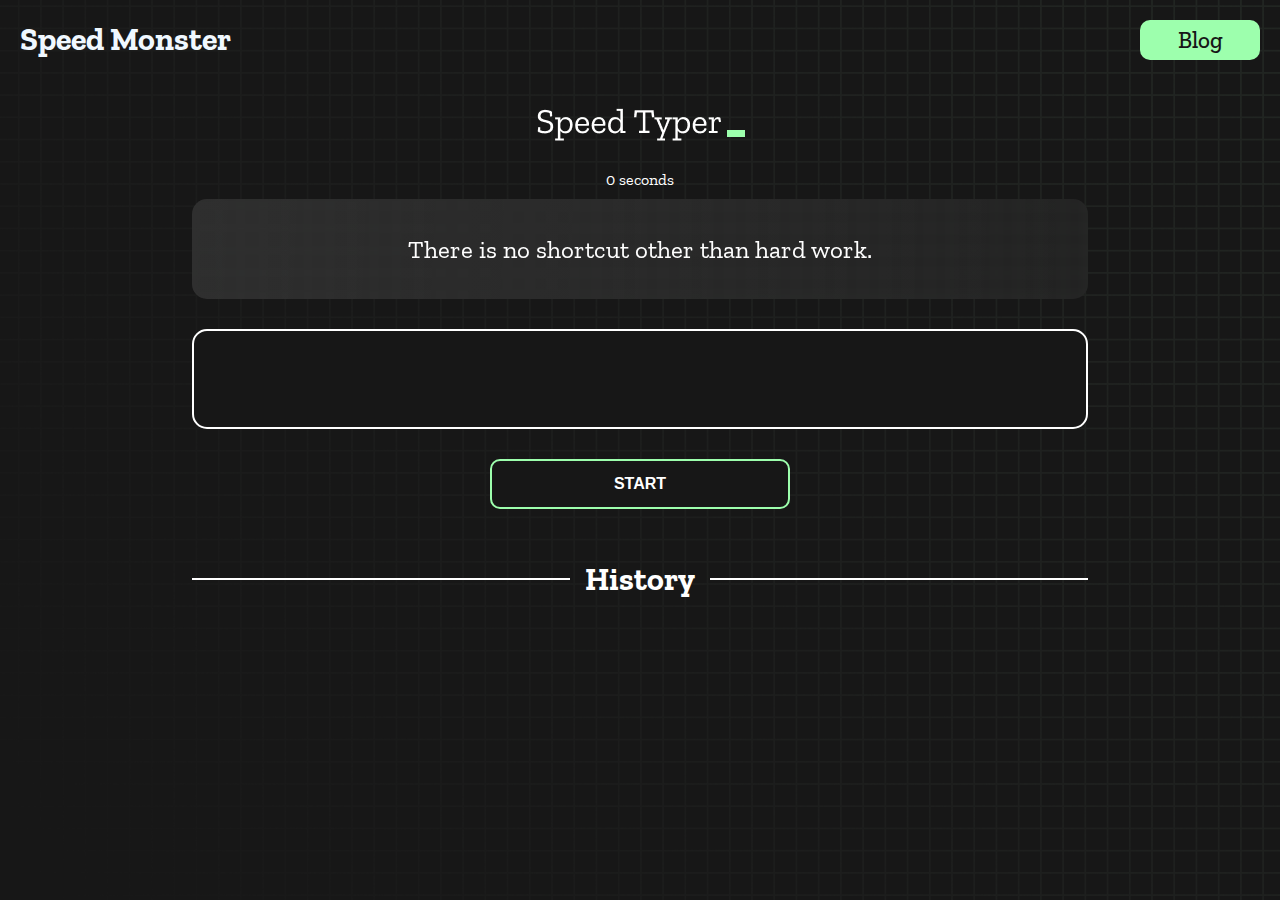
<file: index.html>
<!DOCTYPE html>
<html lang="en">
  <head>
    <meta charset="UTF-8" />
    <meta http-equiv="X-UA-Compatible" content="IE=edge" />
    <meta name="viewport" content="width=device-width, initial-scale=1.0" />
    <title>Speed Monster</title>
    <link rel="stylesheet" href="styles.css" />
    <link rel="preconnect" href="https://fonts.googleapis.com" />
    <link rel="preconnect" href="https://fonts.gstatic.com" crossorigin />
    <link
      href="https://fonts.googleapis.com/css2?family=Zilla+Slab:wght@300;400;500&display=swap"
      rel="stylesheet"
    />
  </head>
  <body>
    <nav >
      <div class="navbar">
        <h1 id="nav-title">Speed Monster</h1>
        <a href="blog.html" id="blog-page">Blog</a>
      </div>
    </nav>
    <h1 class="title"><img src="./logo.png" /></h1>
    <div id="show-time">0 seconds</div>

    <div class="box-container">
      <div id="question"></div>

      <div id="display" class="inactive"></div>

      <div class="buttons">
        <button id="starts">START</button>
      </div>

      <div class="divider-container">
        <div class="line"></div>
        <h1 class="title2">History</h1>
        <div class="line"></div>
      </div>
      <div id="histories"></div>
    </div>

    <div id="countdown"></div>
    <div id="modal-background" class="hidden"></div>
    <div id="result" class="hidden"></div>

    <script src="./history.js"></script>
    <script src="./script.js"></script>
  </body>
</html>
</file>
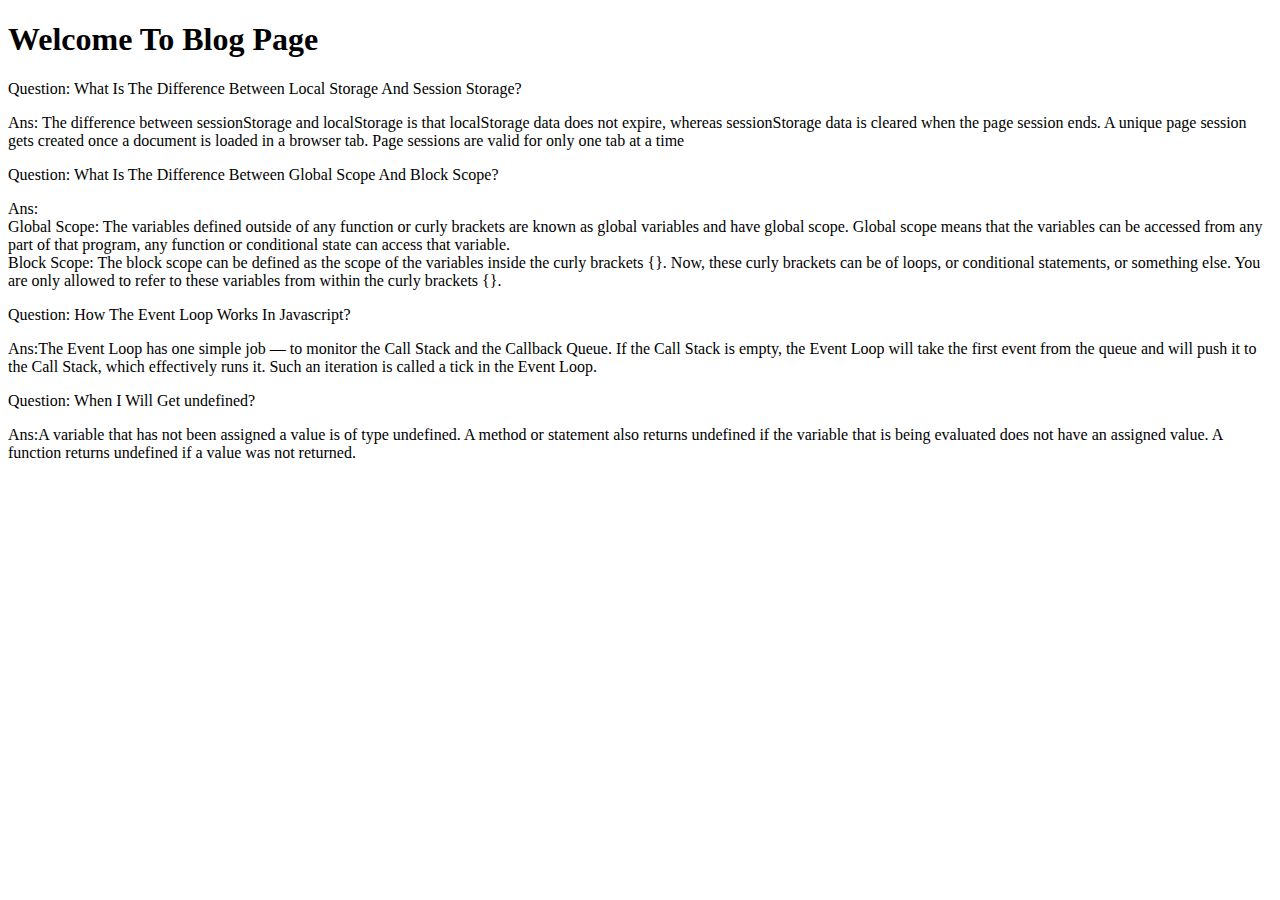
<file: blog.html>
<!doctype html>
<html lang="en">
  <head>
    <meta charset="utf-8">
    <meta name="viewport" content="width=device-width, initial-scale=1">
    <title>Blog Page</title>
    <link href="https://cdn.jsdelivr.net/npm/bootstrap@5.2.1/dist/css/bootstrap.min.css" rel="stylesheet" integrity="sha384-iYQeCzEYFbKjA/T2uDLTpkwGzCiq6soy8tYaI1GyVh/UjpbCx/TYkiZhlZB6+fzT" crossorigin="anonymous">
  </head>
  <body>
    <section class="container">
        <div class="p-5 bg-light">
            <h1 class="d-flex justify-content-center text-danger">Welcome To Blog Page</h1>
                <div class="bg-info m-4 p-5 rounded-5 ">
                    <p class="fw-semibold fs-5"><span class="text-danger">Question:</span> What Is The Difference Between Local Storage And Session Storage?</p>
                    <p class="fw-semibold"><span class="text-danger">Ans:</span> The difference between sessionStorage and localStorage is that localStorage data does not expire, whereas sessionStorage data is cleared when the page session ends. A unique page session gets created once a document is loaded in a browser tab. Page sessions are valid for only one tab at a time </p>
                    </div>
                <div class="bg-info m-4 p-5 rounded-5 ">
                    <p class="fw-semibold fs-5"><span class="text-danger">Question:</span> What Is The Difference Between Global Scope And Block Scope?</p>
                    <p class="fw-semibold"><span class="text-danger">Ans:</span><br> <span class="text-danger">Global Scope:</span> The variables defined outside of any function or curly brackets are known as global variables and have global scope. Global scope means that the variables can be accessed from any part of that program, any function or conditional state can access that variable. <br> 
                    <span class="text-danger">Block Scope:</span>
                    The block scope can be defined as the scope of the variables inside the curly brackets {}. Now, these curly brackets can be of loops, or conditional statements, or something else. You are only allowed to refer to these variables from within the curly brackets {}.</p> 
                    </div>
                <div class="bg-info m-4 p-5 rounded-5 ">
                    <p class="fw-semibold fs-5"><span class="text-danger">Question:</span> How The Event Loop Works In Javascript?</p>
                    <p class="fw-semibold"><span class="text-danger">Ans:</span>The Event Loop has one simple job — to monitor the Call Stack and the Callback Queue. If the Call Stack is empty, the Event Loop will take the first event from the queue and will push it to the Call Stack, which effectively runs it. Such an iteration is called a tick in the Event Loop.</p>
                    </div>
                <div class="bg-info m-4 p-5 rounded-5 ">
                    <p class="fw-semibold fs-5"><span class="text-danger">Question:</span> When I Will Get undefined?</p>
                    <p class="fw-semibold"><span class="text-danger">Ans:</span>A variable that has not been assigned a value is of type undefined. A method or statement also returns undefined if the variable that is being evaluated does not have an assigned value. A function returns undefined if a value was not returned.</p>
                    </div>
        </div>
    </section>
    <script src="https://cdn.jsdelivr.net/npm/bootstrap@5.2.1/dist/js/bootstrap.bundle.min.js" integrity="sha384-u1OknCvxWvY5kfmNBILK2hRnQC3Pr17a+RTT6rIHI7NnikvbZlHgTPOOmMi466C8" crossorigin="anonymous"></script>
  </body>
</html>
</file>
<file: styles.css>
* {
  padding: 0;
  margin: 0;
  box-sizing: border-box;
}

body {
  background-image: url("./bg.png");
  background-size: cover;
  background-position: left top;
  font-family: "Zilla Slab", serif;
}

.navbar{
  display: flex;
  justify-content: space-between;
  padding: 20px;
}

#nav-title{
  color: aliceblue;
}

#blog-page{
  text-decoration: none;
  color: #171717;
  background-color: #9dffad;
  height: 40px;
  width: 120px;
  font-size: 23px;
  border-radius: 10px;
  font-weight: 500;
  display: flex;
  justify-content: center;
  align-items: center;
}
.box-container {
  width: 70%;
  margin: 0 auto;
}

#question {
  height: 100px;
  display: flex;
  align-items: center;
  justify-content: center;
  color: white;
  font-size: 25px;
  border-radius: 15px;
  background: rgb(255, 255, 255);
  background: linear-gradient(
    92.49deg,
    rgba(255, 255, 255, 0.1) 0.18%,
    rgba(255, 255, 255, 0.05) 99.85%
  );
  backdrop-filter: blur(5px);
  margin-bottom: 30px;
}

#display {
  height: 100px;
  display: flex;
  flex-wrap: wrap;
  align-items: center;
  padding-left: 5rem;
  color: white;
  font-size: 32px;
  background-color: #171717;
  border: 2px solid #9dffad;
  border-radius: 15px;
}

#countdown {
  position: fixed;
  height: 100vh;
  width: 100vw;
  background-color: rgba(0, 0, 0, 0.8);
  top: 0;
  left: 0;
  display: flex;
  align-items: center;
  justify-content: center;
  font-size: 3rem;
  color: white;
  display: none;
}
#result {
  position: fixed;
  top: 50%; 
  left: 50%;
  transform: translate(-50%, -50%);
  height: 250px;
  width: 400px;
  background-color: #171717;
  border-radius: 15px;
  border: 2px solid #9dffad;
  color: white;
  text-align: center;
  padding: 2rem;
}
#show-time{
  text-align: center;
  color: white;
  margin: 10px 0;
}

.green {
  color: #9dffad;
}
.red {
  color: #eb6565;
}
.bold {
  font-weight: 700;
}
.inactive {
  border: 2px solid white !important;
}
.hidden {
  display: none;
}
.title {
  text-align: center;
  color: white;
  margin: 20px 0;
}

.divider-container {
  height: 80px;
  display: flex;
  justify-content: center;
  align-items: center;
  gap: 15px;
  margin: 0 auto;
}

.line {
  height: 2px;
  background: white;
  width: 100%;
}

.title2 {
  color: white;
  display: block;
}

.buttons {
  display: flex;
  justify-content: center;
  margin: 30px 0;
}
button {
  padding: 10px 20px;
  border: none;
  font-size: 16px;
  font-weight: bold;
  width: 300px;
  height: 50px;
  color: white;
  background-color: #171717;
  border-radius: 10px;
  border: 2px solid #9dffad;
  cursor: pointer;
}

#histories {
  display: flex;
  flex-wrap: wrap;
  justify-content: space-around;
}

.card {
  width: 100%;
  height: 100%;
  padding: 50px;
  display: flex;
  justify-content: space-between;
  align-items: center;
  padding: 20px 30px;
  color: white;
  border-radius: 15px;
  background: rgb(255, 255, 255);
  background: linear-gradient(
    92.49deg,
    rgba(255, 255, 255, 0.1) 0.18%,
    rgba(255, 255, 255, 0.05) 99.85%
  );
  backdrop-filter: blur(5px);
  margin-bottom: 30px;
}

#modal-background {
  background: rgb(255, 255, 255);
  background: linear-gradient(
    92.49deg,
    rgba(255, 255, 255, 0.1) 0.18%,
    rgba(255, 255, 255, 0.05) 99.85%
  );
  backdrop-filter: blur(5px);
  height: 100vh;
  width: 100%;
  position: fixed;
  top: 0;
}
@media only screen and (min-width: 700px) {
  #histories{
    display: grid;
    grid-template-columns: repeat(3, 1fr);
    gap: 10px;
  }
  .card{
    gap: 10px;
    flex-direction: column;
  }
}
@media only screen and (max-width: 700px) {
  .box-container {
    padding: 0 20px;
    width: 100%;
  }
  .card {
    flex-direction: column;
  }
}
</file>
